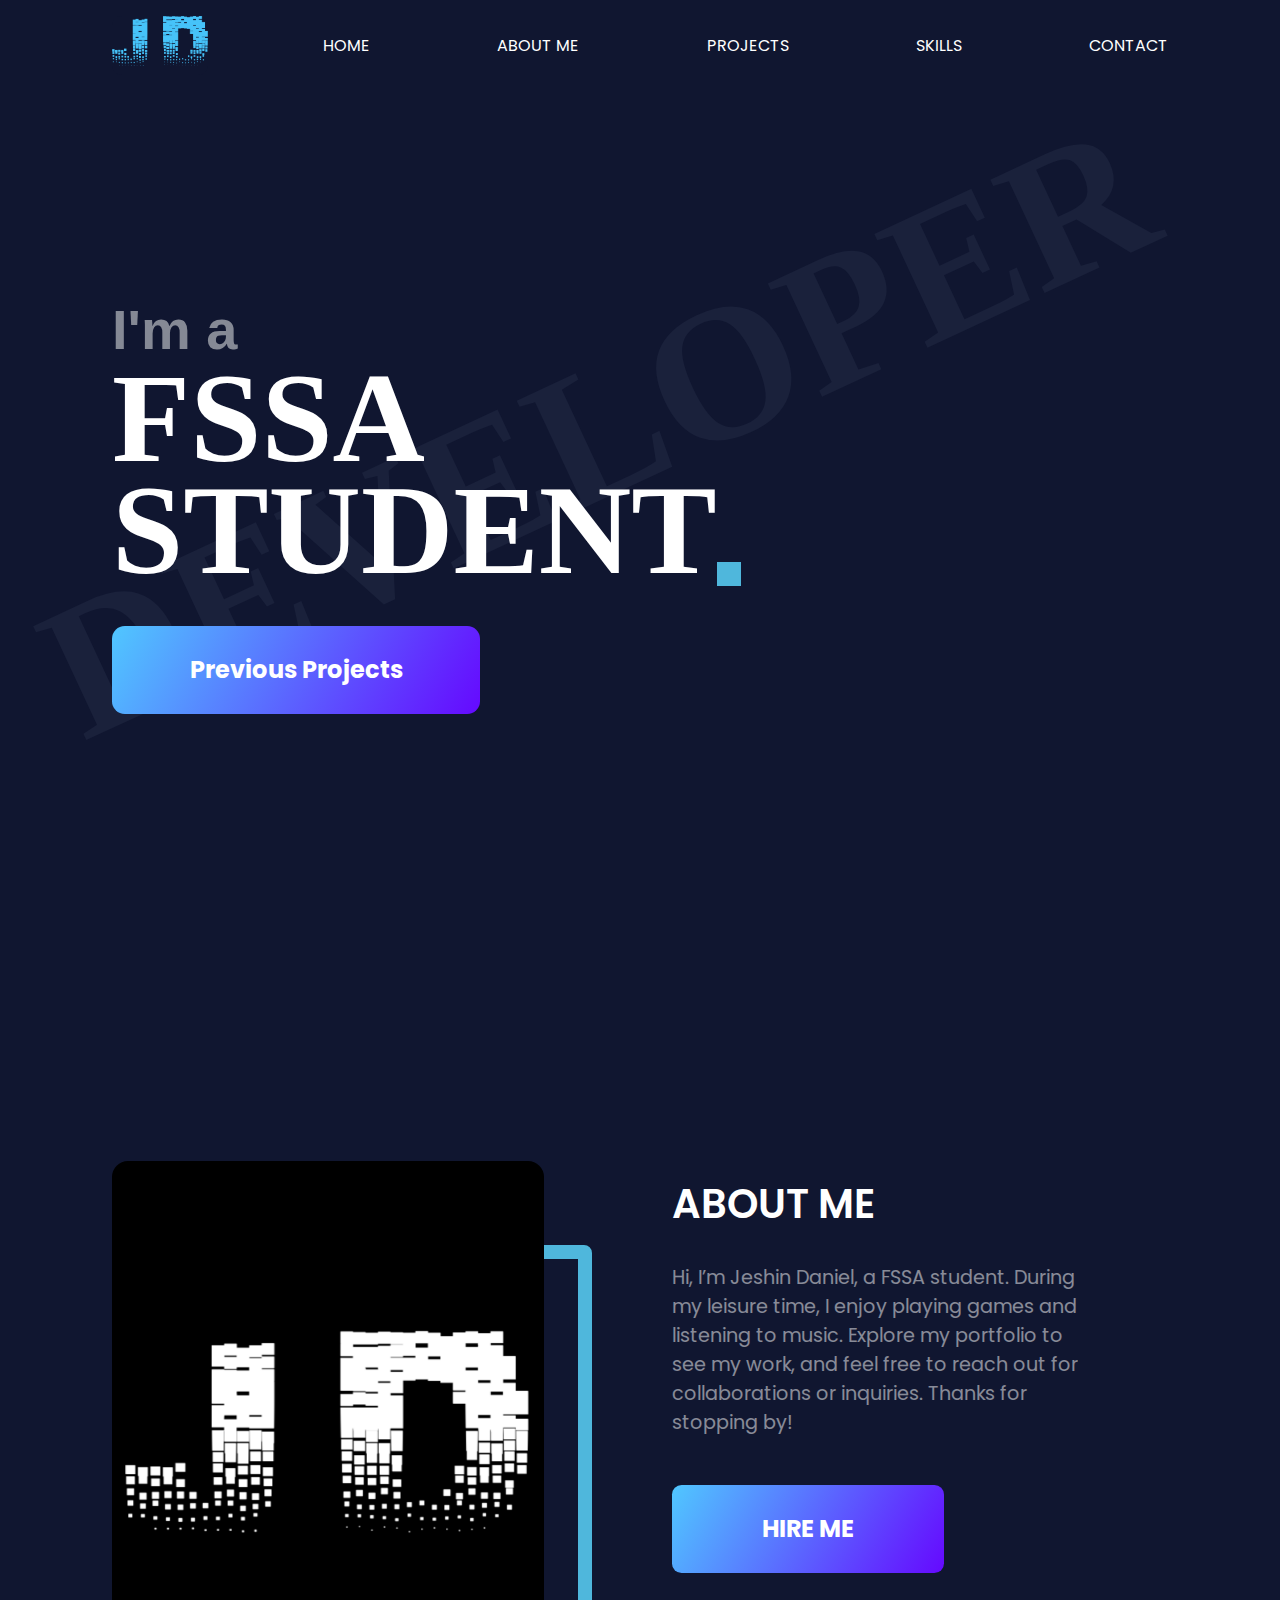
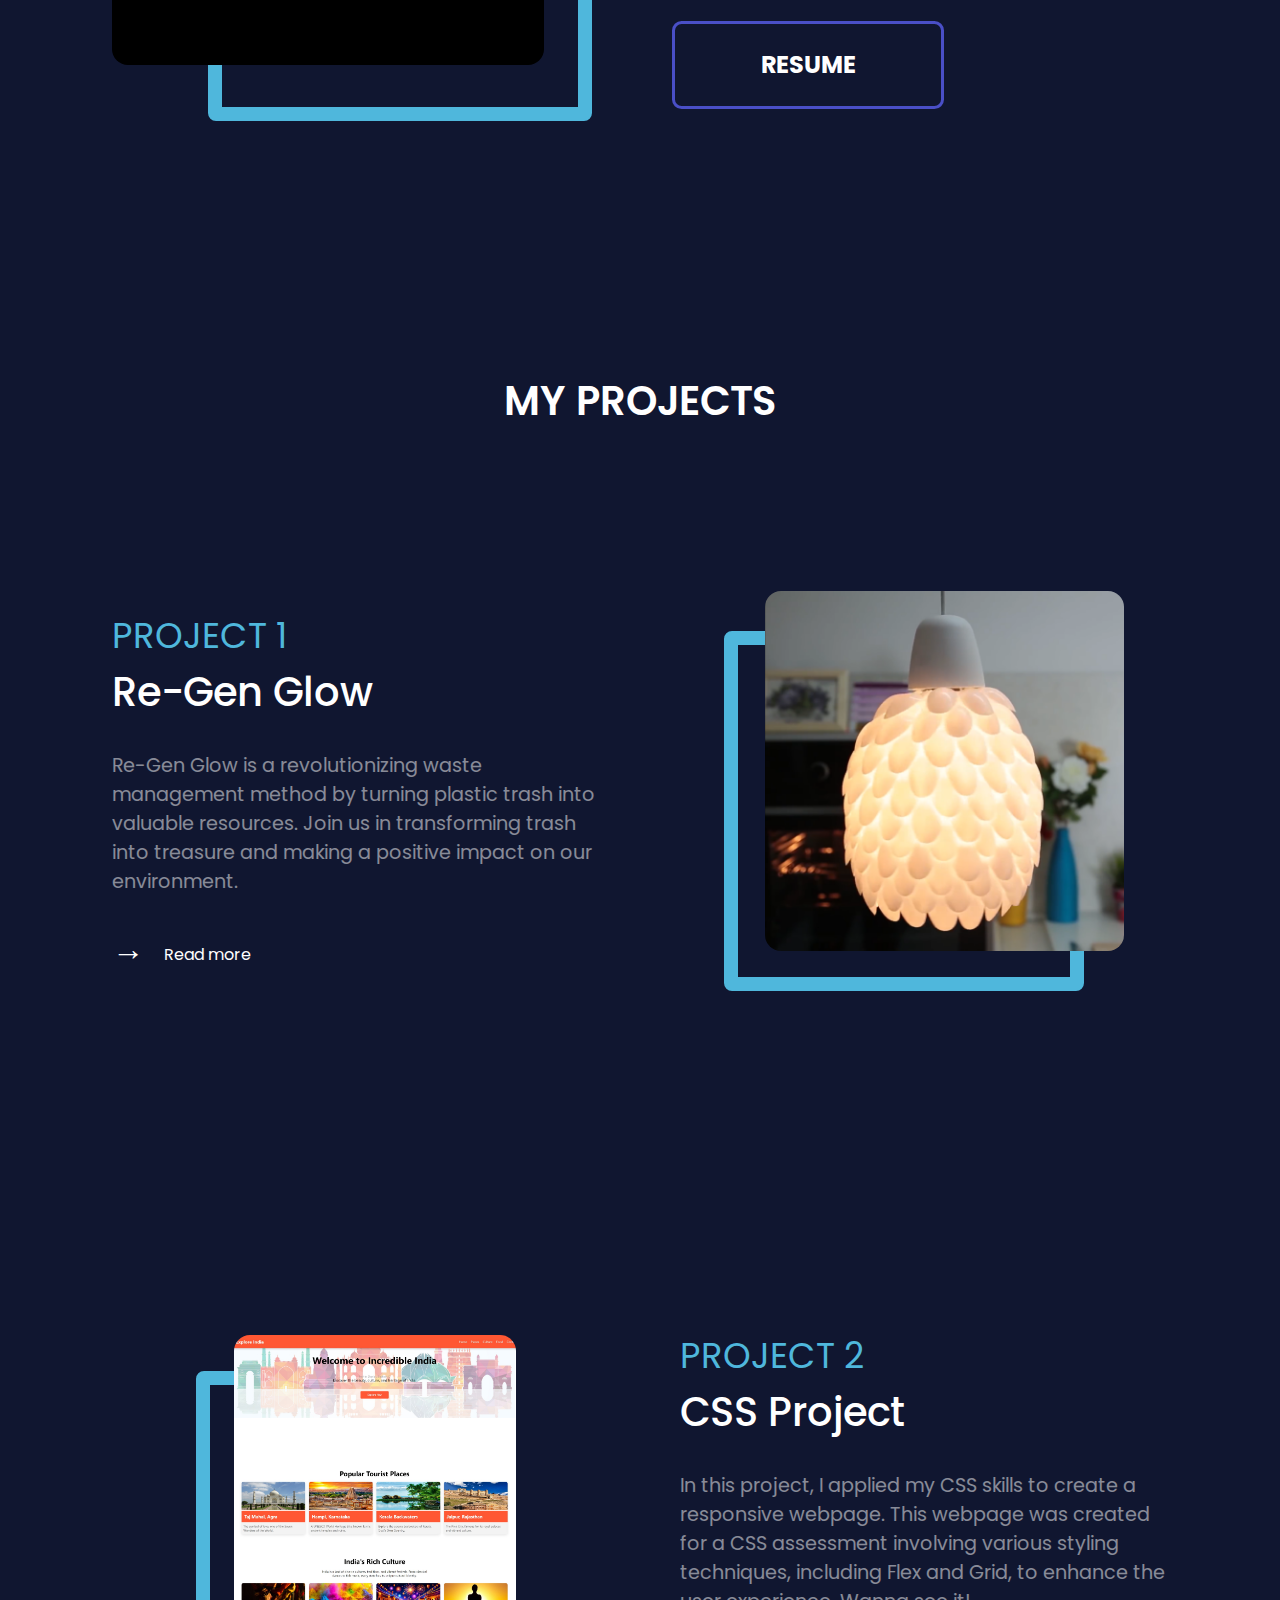
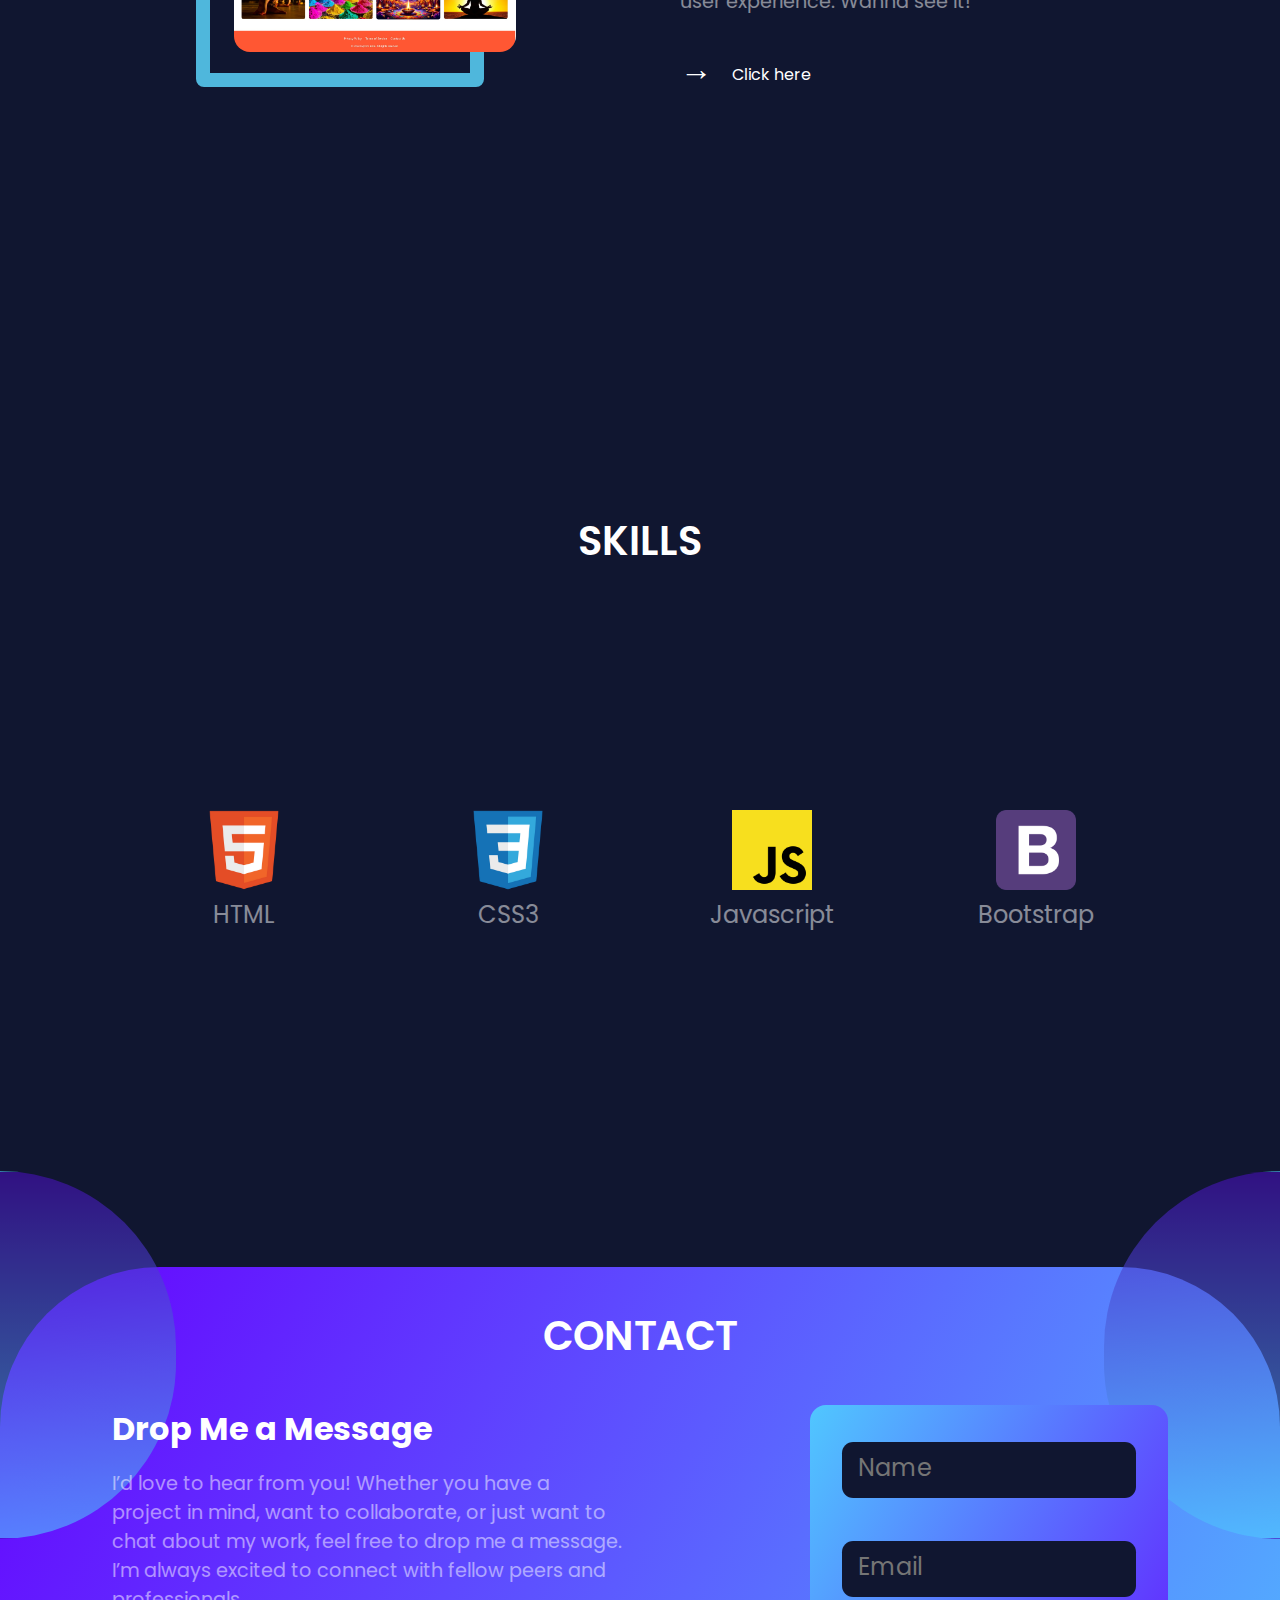
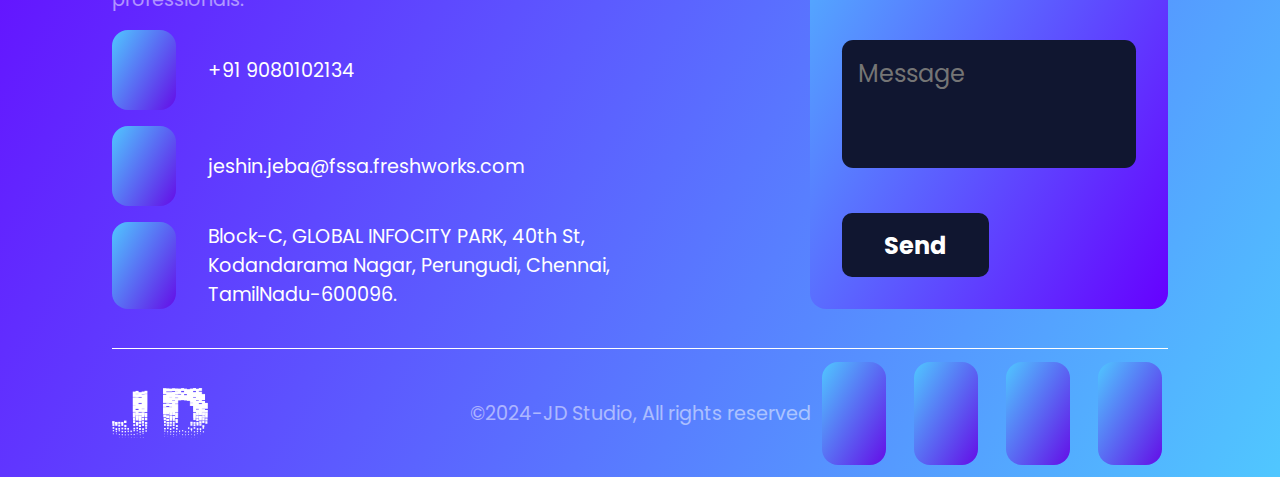
<file: index.html>
<!DOCTYPE html>
<html lang="en">

<head>
    <meta charset="UTF-8">
    <meta name="viewport" content="width=device-width, initial-scale=1.0">
    <meta name="description" content="My first portfolio website which I made by my ownself.">
    <title>Jeshin Daniel</title>
    <link rel="stylesheet" href="style.css">
    <link rel="stylesheet" href="https://cdnjs.cloudflare.com/ajax/libs/font-awesome/6.6.0/css/all.min.css"
        integrity="sha512-Kc323vGBEqzTmouAECnVceyQqyqdsSiqLQISBL29aUW4U/M7pSPA/gEUZQqv1cwx4OnYxTxve5UMg5GT6L4JJg=="
        crossorigin="anonymous" referrerpolicy="no-referrer" />
</head>

<body>
    <div id="bg">
        <p id="bgtext">DEVELOPER</p>
    </div>
    <nav>
        <button id="menu"><img class="mylogo" src="assets/images/img_1.png" alt="Logo"></button id="menu">
        <div class="drop">
            <a href="#home">HOME</a>
            <a href="#aboutme">ABOUT ME</a>
            <a href="#portfolio">PROJECTS</a>
            <a href="#experience">SKILLS</a>
            <a href="#footer">CONTACT</a>
        </div>
    </nav>
    <section id="home" class="header">


        <div id="firstsec">
            <p id="headp">I'm a</p>
            <div id="bdot">
                <h1>FSSA<br>STUDENT</h1>
                <div id="hard">
                    <div id="dot"></div>
                </div>
            </div>
            <div>
                <a href="#portfolio"><button id="previous">Previous Projects</button></a>
            </div>
        </div>


    </section>
    <section id="aboutme">
        <div>
            <div id="frame">
                <img id="image" src="assets/images/img_2.png" title="Jeshin Daniel" alt="Jeshin Daniel">
                <div id="photo">.</div>
            </div>
        </div>
        <div id="one">
            <h2 id="abouttitle">ABOUT ME</h2>
            <p>
                <br>Hi, I’m Jeshin Daniel, a FSSA student. During my leisure time, I enjoy playing games and
                listening to music. Explore my portfolio to see my work, and feel free to reach out for collaborations or
                inquiries. Thanks for stopping by!
            </p>

            <div id="buttons">
                <a href="#contact"><button>HIRE ME</button></a><button id="resume">RESUME</button>
            </div>
        </div>
    </section>
    <section id="portfolio">
        <h2>MY PROJECTS</h2>
        <article class="projects">
            <div class="two">
                <h3 id="blueh">PROJECT 1</h3>
                <h4>Re-Gen Glow</h4>
                <p>
                    <br>Re-Gen Glow is a revolutionizing waste management method by turning plastic trash into valuable resources.
                    Join us in transforming trash into treasure and making a positive impact on our environment.<br><br>
                </p>
                <a href="regenglow.html"><span>&rarr;</span>&nbsp;&nbsp;&nbsp;&nbsp;&nbsp;Read more</a>

            </div>
            <div class="center">
                <div class="portframe">
                    <img class="portimage" src="assets/images/img_3.png" title="Re-Gen Glow" alt="Re-Gen Glow">
                    <div class="portphoto">.</div>
                </div>
            </div>
        </article>
        <article class="projects" id="projects2">
            <div class="center">
                <div class="portframe" id="portframe2">
                    <img class="portimage" src="assets/images/img_4.jpeg" title="CSS Project" alt="CSS Project">
                    <div class="portphoto">.</div>
                </div>
            </div>
            <div class="two">
                <h3 id="blueh">PROJECT 2</h3>
                <h4>CSS Project</h4>
                <h4></h4>
                <p>
                    <br>In this project, I applied my CSS skills to create a responsive webpage. This webpage was created for a CSS assessment involving various styling techniques, including Flex and Grid, to enhance the user experience. Wanna see it!<br><br>
                </p>
                <a href="CSS_EOT_6Sep/index.html"><span>&rarr;</span>&nbsp;&nbsp;&nbsp;&nbsp;&nbsp;Click here</a>
            </div>
        </article>
       
    </section>

    <section id="experience">
        <h2 id="skills">SKILLS</h2>
        <article id="explogo">
            <div>
                <img class="logo" src="assets/images/img_5.png" alt="HTML logo">
                <h3 id="expp">HTML</h3>
            </div>
            <div>
                <img class="logo" src="assets/images/img_6.png" alt="CSS3 logo">
                <h3 id="expp">CSS3</h3>
            </div>
            <div>
                <img class="logo" src="assets/images/img_7.png" alt="Javascript logo">
                <h3 id="expp">Javascript</h3>
            </div>
            <div>
                <img class="logo" src="assets/images/img_8.png" alt="Bootstrap logo">
                <h3 id="expp">Bootstrap</h3>
            </div>
            
        </article>

    </section>



    <section id="footer">
        <div class="circle" id="circle2"></div>
        <div class="circle" id="circle1"></div>
        <div id="footerbg">
            <h2 id="contacthead">CONTACT</h2>
            <article id="form">
                <article id="contact">
                    <h3 id="dm">Drop Me a Message</h4>
                        <div>
                            <p>I’d love to hear from you! Whether you have a project in mind, want to collaborate, or
                                just
                                want
                                to chat about my work, feel free to drop me a message. I’m always excited to connect
                                with fellow peers and professionals.
                            </p>
                        </div>
                        <div>
                            <a class="location" href=tel:+919080102134>
                                <i class="fa-solid fa-phone fa-lg icon"></i>
                                <p class="address">+91 9080102134</p>
                            </a>
                        </div>
                        <div>
                            <a class="location" href=mailto:jeshin.jeba@fssa.freshworks.com><i
                                    class="fa-solid fa-envelope fa-lg icon"></i>
                                <p class="address">jeshin.jeba@fssa.freshworks.com</p>
                            </a>
                        </div>
                        <div>
                            <a class="location" href="https://maps.app.goo.gl/j6W5vGTcdjHqYoSy7">
                                <i class="fa-solid fa-location-dot fa-xl icon"></i>
                                <address class="address">
                                    Block-C, GLOBAL INFOCITY PARK, 40th St, Kodandarama Nagar, Perungudi, Chennai,
                                    TamilNadu-600096.
                                </address>
                            </a>
                        </div>

                </article>

                <article id="formbox">
                    <form>
                        <div><input type="text" placeholder="Name" name="name" id="name" required
                                autocomplete="honorific-prefix"></div>
                        <div><input type="email" placeholder="Email" name="email" id="email" required
                                autocomplete="off"></div>
                        <div><textarea placeholder="Message" name="message" id="message" required></textarea></div>
                        <div><button type="submit" id="send">Send</button></div>
                    </form>
                </article>
            </article>
            <div class="border"></div>
            <article id="bottom">
                <div>
                    <img class="mylogo mylogolast" src="assets/images/img_9.png" alt="logo">
                </div>
                <div>
                    <p>&copy;2024-JD Studio, All rights reserved</p>
                </div>
                <div id="lasticon">
                    <div>
                        <a href="https://www.facebook.com/profile.php?id=61566312060934&mibextid=ZbWKwL"><i
                                class="fa-brands fa-facebook-f fa-xl icon ficon"></i></a>
                    </div>
                    <div>
                        <a href="https://www.instagram.com/_jeshin_daniel_official_/profilecard/?igsh=NXl5bHYxejYzcTg5"><i
                                class="fa-brands fa-instagram icon fa-xl ficon"></i></a>
                    </div>
                    <div>
                        <a href="https://in.linkedin.com/in/jeshin-daniel-aa2ba932a"><i
                                class="fa-brands fa-linkedin-in fa-xl icon ficon"></i></a>
                    </div>
                    <div>
                        <i class="fa-brands fa-behance fa-xl icon ficon"></i>
                    </div>
                </div>
            </article>
        </div>
    </section>
</body>

</html>
</file>
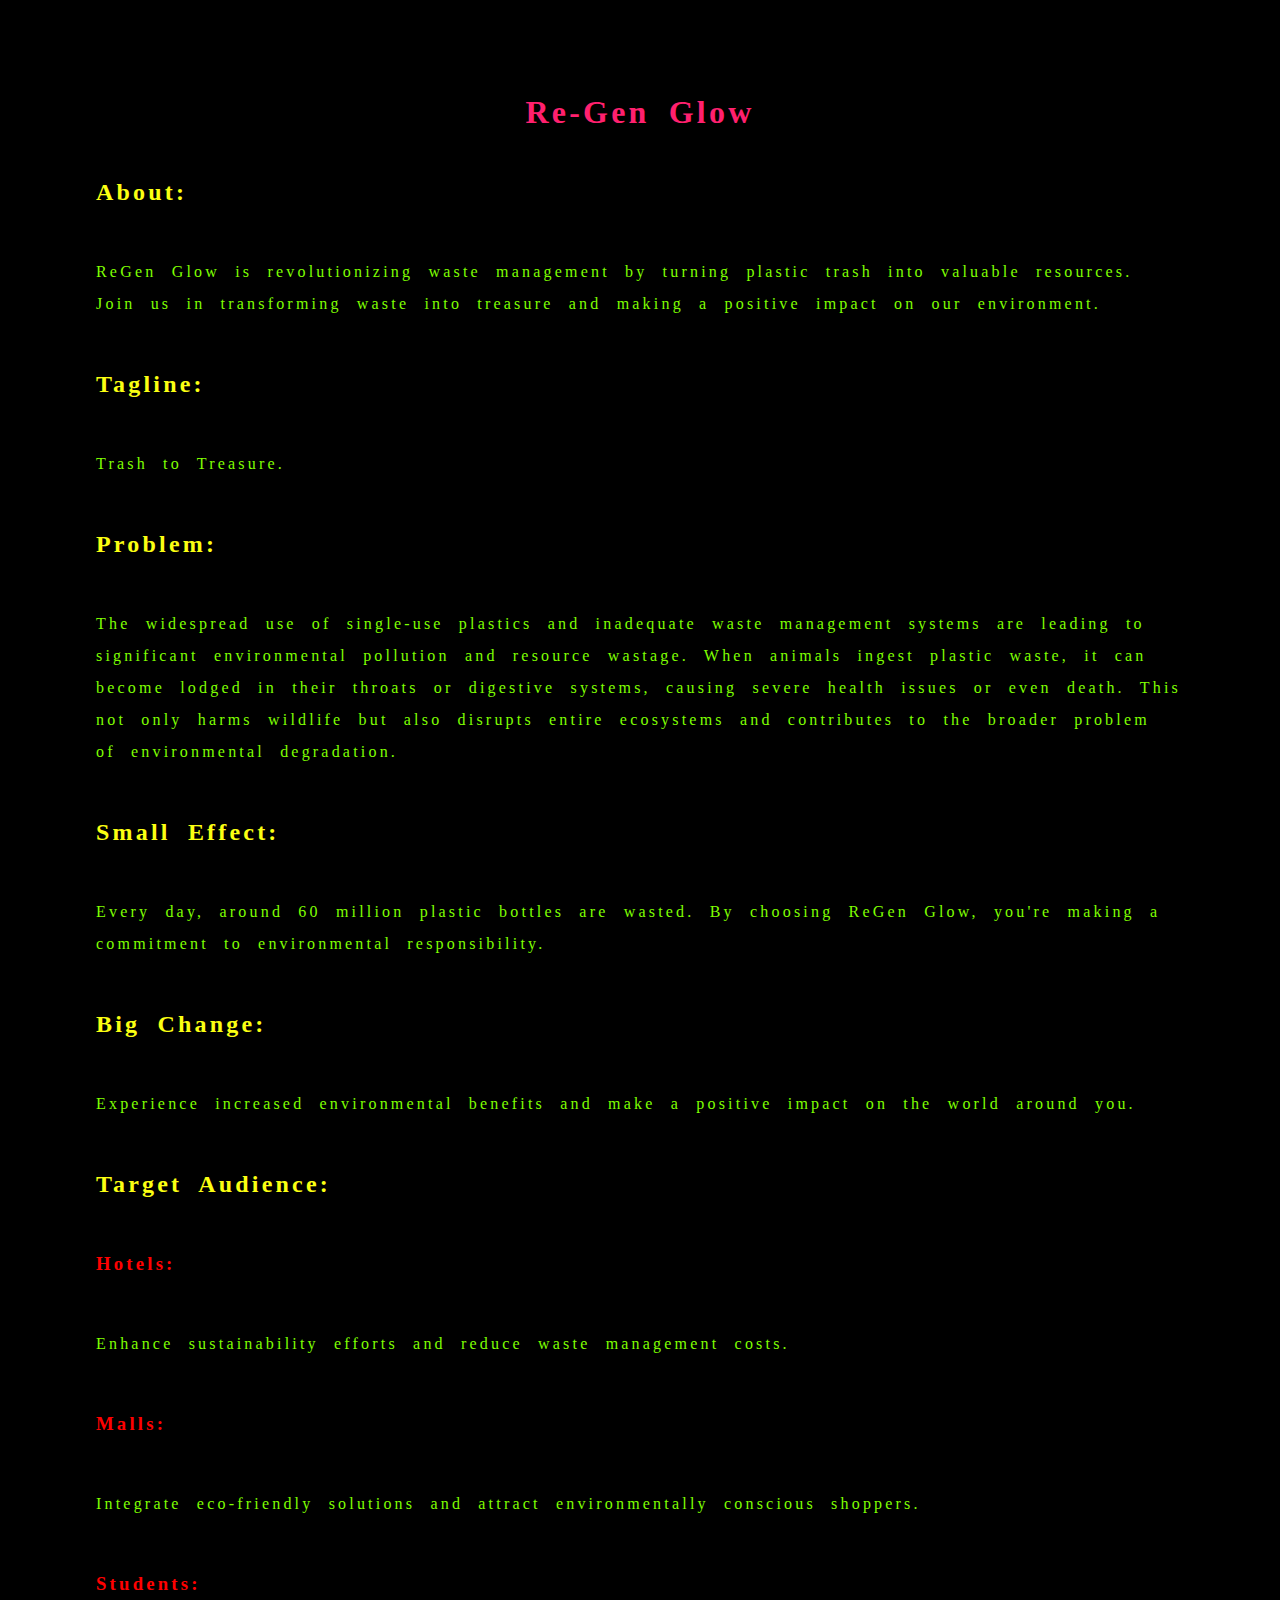
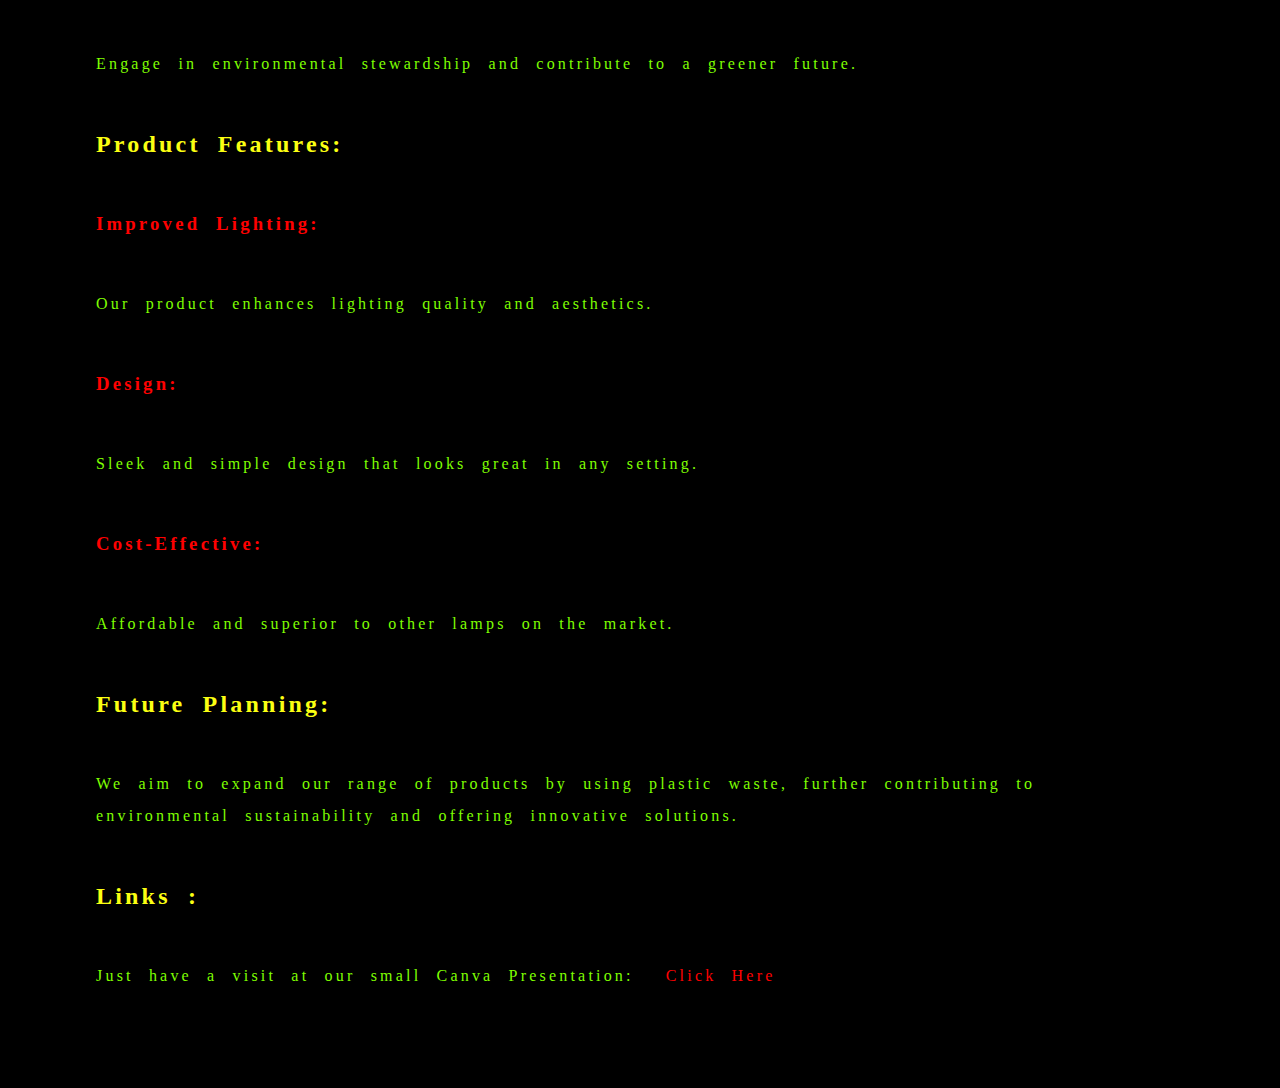
<file: regenglow.html>
<!DOCTYPE html>
<html lang="en">

<head>
    <meta charset="UTF-8">
    <meta name="viewport" content="width=device-width, initial-scale=1.0">
    <title>Re-Gen Glow</title>
    <link rel="stylesheet" href="regenglow.css">
</head>

<body>
    <h1>Re-Gen Glow</h1>
    <h2>About:</h2>
    <p>ReGen Glow is revolutionizing waste management by turning plastic trash into valuable resources. Join us in
        transforming waste into treasure and making a positive impact on our environment.</p>
    <h2>Tagline:</h2>
    <p>Trash to Treasure.</p>
    <h2>Problem:</h2>
    <p>The widespread use of single-use plastics and inadequate waste management systems are leading to
        significant environmental pollution and resource wastage. When animals ingest plastic waste, it can become
        lodged in their throats or digestive systems, causing severe health issues or even death. This not only harms
        wildlife but also disrupts entire ecosystems and contributes to the broader problem of environmental
        degradation.</p>
    <h2>Small Effect:</h2>
    <p>Every day, around 60 million plastic bottles are wasted. By choosing ReGen Glow, you're making a
        commitment to environmental responsibility.</p>
    <h2>Big Change:</h2>
    <p>Experience increased environmental benefits and make a positive impact on the world around you.</p>
    <h2>Target Audience:</h2>
    <h3>Hotels:</h3>
    <p>Enhance sustainability efforts and reduce waste management costs.</p>
    <h3>Malls:</h3>
    <p>Integrate eco-friendly solutions and attract environmentally conscious shoppers.</p>
    <h3>Students:</h3>
    <p>Engage in environmental stewardship and contribute to a greener future.</p>
    <h2>Product Features:</h2>
    <h3>Improved Lighting:</h3>
    <p>Our product enhances lighting quality and aesthetics.</p>
    <h3>Design:</h3>
    <p>Sleek and simple design that looks great in any setting.</p>
    <h3>Cost-Effective:</h3>
    <p>Affordable and superior to other lamps on the market.</p>
    <h2>Future Planning:</h2>
    <p>We aim to expand our range of products by using plastic waste, further contributing to
        environmental sustainability and offering innovative solutions.</p>

    <h2>Links :</h2>
    <p>Just have a visit at our small Canva Presentation:<a
            href="https://www.canva.com/design/DAGPEJU1m8k/Qjw7kugepgVSfMYoUj0zjQ/edit?utm_content=DA[…]m_campaign=designshare&utm_medium=link2&utm_source=sharebutton">Click
            Here</a>
    </p>
</body>

</html>
</file>
<file: style.css>
@import url('https://fonts.googleapis.com/css2?family=Poppins:ital,wght@0,100;0,200;0,300;0,400;0,500;0,600;0,700;0,800;0,900;1,100;1,200;1,300;1,400;1,500;1,600;1,700;1,800;1,900&display=swap');
*{
    font-size:16px;
    margin:0;
    box-sizing:border-box;
    font-family: "Poppins";
}

body{
    background-color: #101630;
    color: white;
    font-family: Helvetica;
}
.header{
    padding:0 7rem;
    display: flex;
    flex-direction: column;
    gap: 10rem;
    padding-top: 4rem;
    padding-bottom: 6rem;
}
#bg{
    position:absolute;
    z-index:-1;
    text-align: left;
}
#bgtext{
    color:#1a213b;
    font-size:15vw;
    transform:rotate(335deg);
    font-family: serif;
    margin-top: 20rem;
    padding: 0;
    display: flex;
    left:0;
    font-weight:bolder;
    opacity: 1;
}
#menu{
    background: #101630;
    width: auto;
    height: auto;
    margin: 0;
}
.drop{
    display: flex;
    justify-content: space-between;
    width: 80%;
}
nav{
    display:flex;
    justify-content: space-between;
    align-items:center;
    position: sticky;
    top: 0px;
    background-color: #101630;
    padding-top: 1rem;
    z-index: 3;
    padding: 1rem 7rem;
}
.mylogo{
    width:6rem;
}

#headp{
    font-size: 3.5rem;
    color: #858995;
    font-weight:bolder;
    font-family:'Gill Sans', 'Gill Sans MT', Calibri, 'Trebuchet MS', sans-serif;
    opacity: 1;
}

h1{
    font-size:8rem;
    line-height: 7rem;
    font-family: none;
}
p,address{
    font-size: 1.2rem;
    text-align: left;
    opacity: 0.5;
}
#bdot{
    display: flex;
}
#dot{
    background-color: #4fb7dc;
    width: 1.5rem;
    height: 1.5rem; 
}
#hard{
    display: grid;
    align-items: flex-end;
}
#firstsec{
    text-align:left;
    display: flex;
    flex-direction: column;    
}
#previous{
    background-color:navy;
    font-size: 1.5rem;
    width:23rem;
    height:5.5rem;
    border-radius:0.8rem;
    border:none;
    color:white;
    margin:2.5rem 0;
}

section{
    padding:0 7rem;
    text-align: center;
    height: 100vh;
    display: flex;
    flex-direction: column;
    justify-content: space-evenly;
}
h2{
    font-weight: 600;
    font-size: 2.5rem;
}
#aboutme{
    display:grid;
    grid-template-columns: 1fr 2fr;
    align-items: center;
}
#one{
    display: flex;
    flex-direction: column;
    flex-wrap: wrap;
    margin: 0 5rem ;
    text-align: left;
}
.two{
    text-align: left;
}
#resume{
    background: none;
    border: 0.2rem solid #4a4fc7;
}
a{
    color: white;
    text-decoration: none;
}
#previous:hover{
    transition: 0.5s;
   transform: scale(1.1);
}
a:hover{
   color:skyblue;
   transition: 0.5s;
   transform: scale(1.1);
}
nav>div>a:hover{
    margin: 0;
}
#previous:hover{
    color: none;
}
i:hover{
    transition: 0.5s;
   transform: scale(1.1);
   color: white;
}
#photo{
    border: 0.9rem solid #4fb7dc;
    width: 80%;
    height: 85%;
    position: absolute;
    z-index: -1;
    right: 0;
    bottom: 0;
    border-radius: 0.5rem;
}
#image{
    width: 90%;
    height: 90%;
    left: 0;
    border-radius: 1rem;
    position: absolute;
}
#frame{
    position: relative;
    width: 30rem;
    height: 35rem;
}
button{
    background: linear-gradient(120deg,#50c7ff,#6509ff ) ;
    font-size: 1.5rem;
    width:17rem;
    height:5.5rem;
    border-radius:0.6rem;
    border:none;
    color:white;
    font-weight: bolder;
    margin:3rem 0rem 0 0;
    padding: 0;
}
#buttons{
    display: flex;
    flex-wrap: wrap;
    justify-content: space-between;
}
#portfolio{
    height: auto;
    display: flex;
    flex-direction: column;
    justify-content: space-evenly;
    padding-top: 5rem;
}
span{
    font-size: xx-large;
}
.projects{
    display: grid;
    grid-template-columns: repeat(auto-fill,minmax(50vh,1fr));
    gap: 5rem;
    align-items: center;
    height: 80vh;
}
.portframe{
    position: relative;
    height: 25rem;
    width: 25rem;
}
.portimage{
    height: 90%;
    border-radius: 1rem;
    position: absolute;
    right: 0;
}
.portphoto{
    border: 0.9rem solid #4fb7dc;
    width: 90%;
    height: 90%;
    position: absolute;
    z-index: -1;
    left: 0;
    bottom: 0;
    border-radius: 0.5rem;
}
#portframe2{
    width: 20rem;
    height: 22rem;
}
h3{
    font-size: 2.2rem;
    font-weight: 400;
    color: #4fb7dc;
}
#blueh{
    text-align: left;
}
h4{
    font-size: 2.5rem;
    font-weight: 500;
}
.center{
    display: flex;
    justify-content: center;
}

#explogo{
    display: grid;
    grid-template-columns: 1fr 1fr 1fr 1fr;
}
.circle{
    background:  linear-gradient(to bottom,#470fba,#50c7ff) ;
    border: 1px solid transparent;
    border-radius: 30rem;
    width: 11rem;
    height: 23rem;
    position:absolute;
    display: grid;
    opacity: 0.6;
    z-index: 1;
    top:0;
}
#circle2{
    border-bottom-left-radius: 400rem;
    border-top-left-radius: 400rem;
    border-top-right-radius: 0;
    border-bottom-right-radius: 0;
    right:0; 
}
#circle1{
    border-bottom-right-radius: 400rem;
    border-top-right-radius: 400rem;
    border-top-left-radius: 0;
    border-bottom-left-radius: 0;
    left: 0;
}
#expp{
    font-size: 1.5rem;
    font-weight: normal;
    color: white;
    opacity: 0.5;
}
.logo{
    width: 5rem;
}
#contacthead{
    margin: 0rem;
}
form{
    border:none;
    width: 70%;
    height: auto;
    padding:2rem;
    background: linear-gradient(120deg,#50c7ff,#6600FF) ;
    border-radius: 1rem;
    display: flex;
    flex-direction: column;
    justify-content: space-between;
}
::placeholder{
    font-size: 1.5rem;
    padding: 1rem;
}
input{
    margin: 0.3rem 0;
    background-color: #101630;
    border:none;
    border-radius: 0.7rem;
    padding: 0;
    flex-grow: 1;
    width: 100%;
    height: 3.5rem;
    color:white;
}
textarea{
    margin: 0.3rem 0;
    background-color: #101630;
    border:none;
    border-radius: 0.7rem;
    width: 100%;
    height: 8rem;
    color:white;
    padding: 0;
    resize: none;
}

#send{
    background:none;
    background-color:#101630;
    font-size: 1.5rem;
    width:50%;
    height: 4rem;
    border-radius:10px;
    border:none;
    color:white;
    margin: 0;
    display: flex;
    justify-content: center;
    align-items: center;
}
#contact{
    display:flex;
    flex-direction: column;
    justify-content: space-between;
    gap: 1rem;
    text-align: left;
}
#dm{
    text-align: left;
    color: white;
    font-weight: bold;
    font-size: 2rem;
}
#form{
    display: grid;
    grid-template-columns: 1fr 1fr;
    position: relative;
    z-index: 2;
    margin: 0 7rem;
    gap: 2rem;
}
#formbox{
    display: flex;
    justify-content: right;
}
.conicon{
    flex-direction: column;
    justify-content:space-around;
}
.icon{
    padding: 2.5rem 2rem;
    border-radius: 1rem;
    background-image:linear-gradient(120deg,#50c7ff,#640de7) ;
}
.address{
    font-style: normal;
    display:inline-flex;
    flex-wrap: wrap;
    align-items: center;
    opacity: 1;
}
.location{
    display: flex;
    gap: 2rem;
}
#footer{
    height: 100vh;
    padding: 0;
    position: relative;
}
#footerbg{
    border-top-right-radius:10rem;
    background: linear-gradient(120deg,#6600FF,#50c7ff);
    border-top-left-radius:10rem ;
    height: 90vh;
    position: absolute;
    bottom: 0;
    right: 0;
    left: 0;
    top: 6rem;
    display: flex;
    flex-direction: column;
    justify-content: space-evenly;
}
article{
    padding:0;
}
.mylogolast{
    display: flex;
    justify-content: left;
}
#bottom>div>p{
    text-align:center;
}
#lasticon{
    justify-content: space-between;
    gap: 1rem;
    display: grid;
    grid-template-columns: 1fr 1fr 1fr 1fr;
}
.border{
    border-top: 0.1rem solid white;
    margin: 0 7rem;
}
#bottom{
    position: relative;
    bottom: 0;
    align-items: center;
    margin: 0 7rem;
    display: grid;
    grid-template-columns: 1fr 1fr 1fr;
}
@media (max-width: 1024px){
    *{
        font-size: 14px;
    }
    #bgtext{
        transform: rotate(335deg);
        margin-top: 16rem;
    }
    h1{
        line-height: 4rem;
        font-size: 4rem;
    }
    section{
        height: auto;
    }
    #aboutme{
        display: flex;
        justify-content: center;
        gap: 2rem;
    }
    
    #one{
        text-align: center;
    }
    #buttons{
        gap: 0.1rem;
        flex-wrap: wrap;
        justify-content: space-evenly;
    }
    .portframe{
        height: 20rem;
        width: 20rem;
    }
    .portimage{
        width: 18rem;
        height: auto;
    }
    #skills{
        margin-bottom: 3rem;
    }
    #form{
        display: flex;
        flex-wrap: wrap;
        justify-content: center;
        margin: 0;
        padding: 0;
    }
    form{
        width: 50vw;
        height: auto;
    }
    .header,section{
        padding: 5% 10%;
    }
    #formbox{
        display: flex;  
    }
    .projects{
        gap: 3rem;
        height: auto;
        grid-template-columns: repeat(auto-fill,minmax(40vh,1fr));
    }
    #bottom{
        justify-content: center;
        gap: 2rem;
        padding: 5% 0 0;
        margin: 0;
    }
    #footerbg{
        height: 90rem;
        padding: 0 10%;
    }
    .border{
        margin: 0;
    }
}
@media (max-width: 767px){
    *{
        font-size: 12px;
    }
    #bgtext{
        transform: rotate(315deg);
        margin-top: 14rem;
        font-size: 16vw;
    }
    body{
        position: relative;
    }
    #menu{
        background: transparent;
        color: white;
        font-size: 16px;
        border: none;
        margin-top: 25%;
    }
    nav{
        padding: 0;
        width: 20%;
        margin: 0% 0 0 10%;
        background: transparent;
    }
    .drop{
        display: none;
        position: absolute;
        background-color: black;
        width: 80vw;
        top: 5rem;
        box-shadow: 0px 8px 16px 0px rgba(0,0,0,0.2);
        z-index: 5;
    }
    .drop a {
        color: white;
        padding: 1.5rem;
        text-decoration: none;
    }      
    .drop a:hover {
        background-color: greenyellow;
        color:black;
        transform: none;
    }
    nav:hover .drop {
        display: flex;
        flex-direction: column;
    }
    .drop:hover #menu {
        background-color: #3e8e41;
    }
    #frame{
        width: 80vw;
        height: 30rem;
    }
    #portfolio{
        height: 100%;
    }
    .projects{
        gap: 3rem;
        height: auto;
        grid-template-columns: repeat(auto-fill,minmax(30vh,1fr));
        padding-bottom: 3rem;
    }#projects2{
        display: flex;
        flex-direction: column-reverse;
    }
    #blueh{
        text-align: center;
    }
    .circle{
        width: 6rem;
        height: 12rem;
    }
    #footerbg{
        height: 101rem;
        border-top-right-radius:5rem;
        border-top-left-radius:5rem;
    }
    #explogo{
        grid-template-columns: 1fr 1fr;
        grid-template-rows: 2fr 1fr;
    }
    form{
        padding: 1rem;
        width: 70vw;
        
    }
    address{
        text-align: center;
    }
    #bottom{
        display: flex;
        flex-wrap: wrap;
    }
    .location{
        flex-direction: column;
        align-items: center;
    }
}
</file>
<file: regenglow.css>
*{
    margin: 1rem;
    padding: 1rem;
    box-sizing: border-box;
    letter-spacing: 0.2rem;
    word-spacing: 0.5rem;
    line-height: 2rem;
}
body{
    background-color: black;
    font-size: 16px;
}
h1{
    text-align: center;
    color: #ff206e;
}
h2{
    color: #fbff12;
}
h3{
    color: red;
}
p{
    color: chartreuse;
}
a{
    text-decoration: none;
    color: red;
}
a:hover{
    text-decoration: underline;
}
</file>
